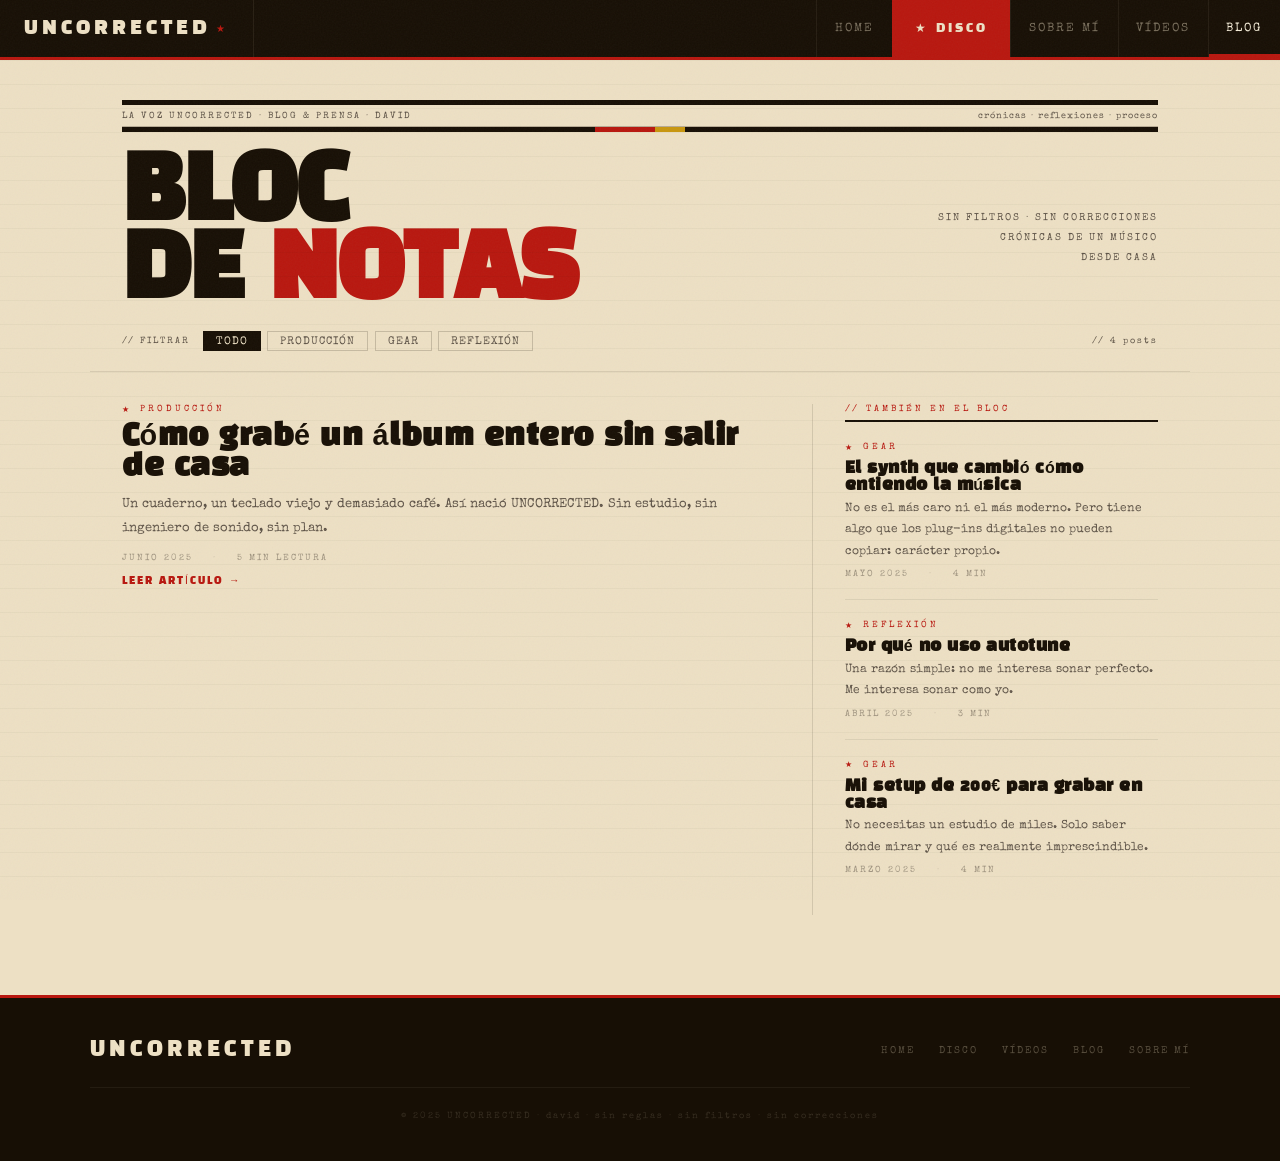
<file: blog.html>
<!DOCTYPE html>
<html lang="es">
<head>
<meta charset="UTF-8">
<meta name="viewport" content="width=device-width, initial-scale=1.0">
<title>UNCORRECTED — Blog</title>
<meta name="description" content="Blog de David — crónicas, reflexiones y proceso creativo sin filtros.">
<link href="https://fonts.googleapis.com/css2?family=Black+Han+Sans&family=Special+Elite&family=Covered+By+Your+Grace&display=swap" rel="stylesheet">
<style>
*, *::before, *::after { margin: 0; padding: 0; box-sizing: border-box; }
:root {
  --papel: #EDE0C4;
  --papel-claro: #F5EDD8;
  --tinta: #170F05;
  --rojo: #B8170F;
  --rojo-hover: #8C1009;
  --verde: #234E21;
  --amarillo: #C8960F;
  --gris: #5E5347;
  --nav-h: 60px;
}
html { scroll-behavior: smooth; }
body {
  background: var(--papel);
  color: var(--tinta);
  font-family: 'Special Elite', serif;
  overflow-x: hidden;
}
body::after {
  content: '';
  position: fixed; inset: 0;
  background-image: url("data:image/svg+xml,%3Csvg xmlns='http://www.w3.org/2000/svg' width='400' height='400'%3E%3Cfilter id='n'%3E%3CfeTurbulence type='fractalNoise' baseFrequency='0.65' numOctaves='4' stitchTiles='stitch'/%3E%3C/filter%3E%3Crect width='400' height='400' filter='url(%23n)' opacity='0.04'/%3E%3C/svg%3E");
  pointer-events: none; z-index: 9000;
}
body::before {
  content: '';
  position: fixed; inset: 0;
  background-image: repeating-linear-gradient(0deg, transparent, transparent 23px, rgba(23,15,5,0.03) 23px, rgba(23,15,5,0.03) 24px);
  pointer-events: none;
}

/* NAV */
nav {
  position: fixed; top: 0; left: 0; right: 0;
  height: var(--nav-h); z-index: 5000;
  display: flex; justify-content: space-between; align-items: stretch;
  background: var(--tinta); border-bottom: 3px solid var(--rojo);
}
.nav-logo {
  font-family: 'Black Han Sans', sans-serif; font-size: 1.2rem;
  color: var(--papel); text-decoration: none; letter-spacing: 4px;
  display: flex; align-items: center; padding: 0 1.5rem;
  border-right: 1px solid rgba(240,224,196,0.08); transition: background 0.15s;
}
.nav-logo:hover { background: rgba(184,23,15,0.15); }
.nav-logo span { color: var(--rojo); margin-left: 5px; font-size: 0.65rem; vertical-align: super; }
.nav-links { display: flex; align-items: stretch; }
.nav-links a {
  color: rgba(237,224,196,0.45); text-decoration: none;
  font-family: 'Special Elite', serif; font-size: 0.72rem;
  letter-spacing: 2px; text-transform: uppercase;
  padding: 0 1.1rem; display: flex; align-items: center;
  border-left: 1px solid rgba(240,224,196,0.07);
  transition: color 0.15s, background 0.15s; position: relative;
}
.nav-links a::after {
  content: ''; position: absolute; bottom: 0; left: 0; right: 0;
  height: 3px; background: var(--rojo);
  transform: scaleX(0); transition: transform 0.2s;
}
.nav-links a:hover { color: var(--papel-claro); background: rgba(184,23,15,0.1); }
.nav-links a:hover::after, .nav-links a.active::after { transform: scaleX(1); }
.nav-links a.active { color: var(--papel-claro); }
.nav-links a.nav-disco {
  color: var(--papel); background: var(--rojo); border-color: var(--rojo);
  font-family: 'Black Han Sans', sans-serif; letter-spacing: 3px; padding: 0 1.4rem;
}
.nav-links a.nav-disco:hover { background: var(--rojo-hover); }
.nav-links a.nav-disco::after { display: none; }
.nav-burger {
  display: none; flex-direction: column; gap: 5px;
  cursor: pointer; background: none; border: none; padding: 0 1.25rem; align-self: center;
}
.nav-burger span { display: block; width: 22px; height: 1.5px; background: var(--papel); transition: all 0.2s; }
.nav-burger.open span:nth-child(1) { transform: rotate(45deg) translate(4px,4px); }
.nav-burger.open span:nth-child(2) { opacity: 0; }
.nav-burger.open span:nth-child(3) { transform: rotate(-45deg) translate(4px,-4px); }

/* REVEAL */
.reveal { opacity: 0; transform: translateY(20px); transition: opacity 0.55s ease, transform 0.55s ease; }
.reveal.visible { opacity: 1; transform: none; }
.reveal-delay-1 { transition-delay: 0.1s; }
.reveal-delay-2 { transition-delay: 0.2s; }

/* ======================================================
   VISTA: LISTA DE POSTS
====================================================== */
#view-list { display: block; }
#view-article { display: none; }

.page-header {
  padding-top: calc(var(--nav-h) + 2.5rem);
  max-width: 1100px; margin: 0 auto; padding-left: 2rem; padding-right: 2rem;
}

.masthead {
  display: flex; align-items: center; justify-content: space-between;
  border-top: 5px solid var(--tinta);
  border-bottom: 1px solid rgba(23,15,5,0.25);
  padding: 0.35rem 0;
}
.masthead-left { font-size: 0.58rem; color: var(--gris); letter-spacing: 2px; text-transform: uppercase; }
.masthead-right { font-size: 0.58rem; color: var(--gris); letter-spacing: 1px; text-align: right; }

.tricolor { display: flex; height: 5px; }
.tc-1 { flex: 1; background: var(--tinta); }
.tc-2 { width: 60px; background: var(--rojo); }
.tc-3 { width: 30px; background: var(--amarillo); }
.tc-4 { flex: 1; background: var(--tinta); }

.page-title-row {
  display: flex; align-items: baseline; justify-content: space-between;
  padding: 1.5rem 0 0; gap: 1rem;
}
.page-title {
  font-family: 'Black Han Sans', sans-serif;
  font-size: clamp(3rem, 7vw, 5.5rem);
  line-height: 0.88; letter-spacing: -1px;
}
.page-title .red { color: var(--rojo); }
.page-kicker {
  font-size: 0.62rem; color: var(--gris); letter-spacing: 2px;
  text-transform: uppercase; text-align: right; line-height: 2;
}

/* FILTROS */
.filters {
  max-width: 1100px; margin: 0 auto;
  padding: 1.25rem 2rem;
  display: flex; align-items: center; gap: 0.4rem; flex-wrap: wrap;
  border-bottom: 1px solid rgba(23,15,5,0.1);
}
.filter-label { font-size: 0.58rem; color: var(--gris); letter-spacing: 2px; text-transform: uppercase; margin-right: 0.4rem; }
.filter-btn {
  font-family: 'Special Elite', serif; font-size: 0.68rem;
  letter-spacing: 1px; text-transform: uppercase;
  padding: 0.22rem 0.75rem; border: 1px solid rgba(23,15,5,0.18);
  background: transparent; color: var(--gris); cursor: pointer; transition: all 0.15s;
}
.filter-btn:hover { border-color: var(--tinta); color: var(--tinta); }
.filter-btn.active { background: var(--tinta); color: var(--papel); border-color: var(--tinta); }
.post-count { margin-left: auto; font-size: 0.58rem; color: var(--gris); letter-spacing: 2px; }

/* GRID POSTS */
.posts-section { max-width: 1100px; margin: 0 auto; padding: 2rem 2rem 5rem; }

.posts-layout {
  display: grid;
  grid-template-columns: 2fr 1fr;
  gap: 0;
}

.posts-main { padding-right: 2.5rem; border-right: 1px solid rgba(23,15,5,0.12); }
.posts-side  { padding-left: 2rem; }

/* post destacado */
.post-featured {
  padding-bottom: 2.5rem; margin-bottom: 2.5rem;
  border-bottom: 1px solid rgba(23,15,5,0.1);
  cursor: pointer; transition: all 0.15s;
}
.post-featured:last-child { border-bottom: none; margin-bottom: 0; padding-bottom: 0; }

.post-cat {
  font-size: 0.58rem; letter-spacing: 3px; text-transform: uppercase;
  color: var(--rojo); margin-bottom: 0.5rem;
  display: flex; align-items: center; gap: 0.5rem;
}
.post-cat::before { content: '★'; font-size: 0.5rem; }

.post-titulo {
  font-family: 'Black Han Sans', sans-serif;
  font-size: 1.8rem; line-height: 1.05;
  color: var(--tinta); margin-bottom: 0.65rem;
  letter-spacing: 0.5px; transition: color 0.15s;
}
.post-featured:hover .post-titulo { color: var(--rojo); }

.post-resumen {
  font-size: 0.84rem; line-height: 1.8;
  color: var(--gris); margin-bottom: 0.75rem;
}

.post-meta {
  display: flex; gap: 1.25rem; align-items: center;
  font-size: 0.58rem; color: rgba(94,83,71,0.55);
  letter-spacing: 2px; text-transform: uppercase;
}
.post-meta-sep { color: rgba(94,83,71,0.25); }

.read-more {
  display: inline-flex; align-items: center; gap: 0.4rem;
  font-family: 'Black Han Sans', sans-serif; font-size: 0.65rem;
  letter-spacing: 2px; text-transform: uppercase;
  color: var(--rojo); margin-top: 0.75rem;
  transition: gap 0.15s;
}
.post-featured:hover .read-more { gap: 0.75rem; }

/* posts pequeños sidebar */
.post-small {
  padding-bottom: 1.25rem; margin-bottom: 1.25rem;
  border-bottom: 1px solid rgba(23,15,5,0.08);
  cursor: pointer; transition: all 0.15s;
}
.post-small:last-of-type { border-bottom: none; }
.post-small .post-titulo { font-size: 1rem; margin-bottom: 0.3rem; }
.post-small .post-resumen { font-size: 0.74rem; margin-bottom: 0.4rem; }
.post-small:hover .post-titulo { color: var(--rojo); }

.side-title {
  font-size: 0.58rem; letter-spacing: 3px; color: var(--rojo);
  text-transform: uppercase; margin-bottom: 1.25rem;
  padding-bottom: 0.4rem; border-bottom: 2px solid var(--tinta);
}

.no-posts {
  grid-column: 1 / -1; text-align: center; padding: 4rem 2rem;
  border: 1px dashed rgba(23,15,5,0.15);
  font-family: 'Black Han Sans', sans-serif;
  font-size: 1.2rem; color: rgba(23,15,5,0.18); letter-spacing: 3px;
}

/* ======================================================
   VISTA: ARTÍCULO COMPLETO
====================================================== */
#view-article {
  padding-top: var(--nav-h);
  min-height: 100vh;
}

.article-header {
  max-width: 780px; margin: 0 auto;
  padding: 3rem 2rem 0;
}

.article-back {
  display: inline-flex; align-items: center; gap: 0.5rem;
  font-family: 'Special Elite', serif; font-size: 0.68rem;
  letter-spacing: 2px; text-transform: uppercase;
  color: var(--gris); cursor: pointer; margin-bottom: 2rem;
  transition: color 0.15s;
  background: none; border: none; padding: 0;
}
.article-back:hover { color: var(--rojo); }

.article-masthead {
  border-top: 5px solid var(--tinta);
  border-bottom: 1px solid rgba(23,15,5,0.2);
  padding: 0.35rem 0; margin-bottom: 0;
  display: flex; justify-content: space-between; align-items: center;
}
.article-masthead-left { font-size: 0.58rem; color: var(--gris); letter-spacing: 2px; text-transform: uppercase; }
.article-masthead-right { font-size: 0.58rem; color: var(--gris); letter-spacing: 1px; }

.article-tricolor { display: flex; height: 5px; margin-bottom: 2rem; }

.article-cat {
  font-size: 0.6rem; letter-spacing: 4px; text-transform: uppercase;
  color: var(--rojo); margin-bottom: 0.75rem;
  display: flex; align-items: center; gap: 0.5rem;
}
.article-cat::before { content: '★'; font-size: 0.5rem; }

.article-titulo {
  font-family: 'Black Han Sans', sans-serif;
  font-size: clamp(2.2rem, 5vw, 3.5rem);
  line-height: 0.95; letter-spacing: -0.5px;
  color: var(--tinta); margin-bottom: 1.25rem;
}

.article-meta {
  display: flex; gap: 1.5rem; align-items: center;
  font-size: 0.6rem; color: rgba(94,83,71,0.55);
  letter-spacing: 2px; text-transform: uppercase;
  padding-bottom: 1.5rem;
  border-bottom: 1px solid rgba(23,15,5,0.1);
  margin-bottom: 2.5rem;
}

/* cuerpo del artículo */
.article-body {
  max-width: 780px; margin: 0 auto;
  padding: 0 2rem 5rem;
}

.article-body p {
  font-size: 1rem; line-height: 1.95;
  color: rgba(23,15,5,0.85); margin-bottom: 1.5rem;
}

/* Letra capital en el primer párrafo */
.article-body p:first-child::first-letter {
  font-family: 'Black Han Sans', sans-serif;
  font-size: 4.5rem; line-height: 0.75;
  float: left; margin: 0.05rem 0.15rem 0 0;
  color: var(--tinta);
}

/* separador entre párrafos estilo editorial */
.article-body p + p { position: relative; }

.article-pullquote {
  margin: 2.5rem 0;
  padding: 1.5rem 2rem;
  border-top: 3px solid var(--rojo);
  border-bottom: 1px solid rgba(23,15,5,0.12);
}
.article-pullquote p {
  font-family: 'Black Han Sans', sans-serif;
  font-size: 1.4rem; line-height: 1.2;
  color: var(--tinta); margin: 0 !important;
}

.article-footer {
  max-width: 780px; margin: 0 auto;
  padding: 0 2rem 4rem;
  border-top: 1px solid rgba(23,15,5,0.1);
  padding-top: 2rem;
}

.article-nav {
  display: flex; justify-content: space-between; align-items: center; gap: 1rem;
  flex-wrap: wrap;
}

.article-nav-btn {
  font-family: 'Black Han Sans', sans-serif; font-size: 0.65rem;
  letter-spacing: 2px; text-transform: uppercase;
  color: var(--tinta); background: none; border: 2px solid var(--tinta);
  padding: 0.55rem 1.1rem; cursor: pointer; transition: all 0.15s;
  display: flex; align-items: center; gap: 0.5rem;
}
.article-nav-btn:hover { background: var(--tinta); color: var(--papel); }
.article-nav-btn.disabled { opacity: 0.25; pointer-events: none; }

.article-tags {
  display: flex; flex-wrap: wrap; gap: 0.35rem; margin-top: 1.5rem;
}
.article-tag {
  font-size: 0.6rem; padding: 0.15rem 0.6rem; letter-spacing: 1px;
  text-transform: uppercase; border: 1px solid rgba(23,15,5,0.2);
  color: var(--gris);
}

/* FOOTER */
footer {
  background: var(--tinta); color: rgba(237,224,196,0.3);
  padding: 2.5rem 2rem; border-top: 3px solid var(--rojo);
}
.footer-inner {
  max-width: 1100px; margin: 0 auto;
  display: flex; justify-content: space-between; align-items: center;
  flex-wrap: wrap; gap: 1rem;
}
.footer-logo {
  font-family: 'Black Han Sans', sans-serif;
  font-size: 1.3rem; color: var(--papel); letter-spacing: 4px;
}
.footer-links { display: flex; gap: 1.5rem; flex-wrap: wrap; }
.footer-links a {
  color: rgba(237,224,196,0.3); text-decoration: none;
  font-size: 0.62rem; letter-spacing: 2px; text-transform: uppercase;
  transition: color 0.15s;
}
.footer-links a:hover { color: var(--rojo); }
.footer-copy {
  max-width: 1100px; margin: 1.5rem auto 0;
  font-size: 0.55rem; letter-spacing: 2px; text-align: center;
  border-top: 1px solid rgba(237,224,196,0.06); padding-top: 1.5rem;
  color: rgba(237,224,196,0.15);
}

/* RESPONSIVE */
@media (max-width: 768px) {
  .posts-layout { grid-template-columns: 1fr; }
  .posts-main { border-right: none; padding-right: 0; }
  .posts-side { padding-left: 0; border-top: 1px solid rgba(23,15,5,0.1); margin-top: 2.5rem; padding-top: 2rem; }
  .post-titulo { font-size: 1.4rem; }
  .page-title { font-size: 2.8rem; }
  .page-title-row { flex-direction: column; gap: 0.5rem; }
  .article-titulo { font-size: 2rem; }
}
@media (max-width: 580px) {
  .nav-links { display: none; position: absolute; top: var(--nav-h); left: 0; right: 0; flex-direction: column; background: var(--tinta); border-bottom: 2px solid var(--rojo); }
  .nav-links.open { display: flex; }
  .nav-links a { padding: 0.85rem 1.5rem; border-left: none; border-bottom: 1px solid rgba(237,224,196,0.07); }
  .nav-links a::after { display: none; }
  .nav-burger { display: flex; }
  .page-header { padding: calc(var(--nav-h) + 1.5rem) 1rem 0; }
  .filters { padding: 1rem; }
  .posts-section { padding: 1.5rem 1rem 4rem; }
  .article-header { padding: 2rem 1rem 0; }
  .article-body { padding: 0 1rem 4rem; }
  .article-footer { padding: 0 1rem 3rem; }
}
</style>
</head>
<body>

<!-- NAV -->
<nav>
  <a class="nav-logo" href="index.html">UNCORRECTED<span>★</span></a>
  <div class="nav-links" id="navLinks">
    <a href="index.html">Home</a>
    <a href="disco.html" class="nav-disco">★ Disco</a>
    <a href="index.html#sobre-mi">Sobre mí</a>
    <a href="videos.html">Vídeos</a>
    <a href="blog.html" class="active">Blog</a>
  </div>
  <button class="nav-burger" id="burger" aria-label="Menú">
    <span></span><span></span><span></span>
  </button>
</nav>

<!-- ======================================================
     VISTA LISTA
====================================================== -->
<div id="view-list">
  <div class="page-header">
    <div class="masthead reveal">
      <div class="masthead-left">La Voz Uncorrected · Blog & Prensa · David</div>
      <div class="masthead-right">crónicas · reflexiones · proceso</div>
    </div>
    <div class="tricolor reveal"><div class="tc-1"></div><div class="tc-2"></div><div class="tc-3"></div><div class="tc-4"></div></div>
    <div class="page-title-row reveal">
      <h1 class="page-title">BLOC<br>DE <span class="red">NOTAS</span></h1>
      <div class="page-kicker">sin filtros · sin correcciones<br>crónicas de un músico<br>desde casa</div>
    </div>
  </div>

  <div class="filters reveal">
    <span class="filter-label">// filtrar</span>
    <button class="filter-btn active" onclick="filtrar('todo', this)">Todo</button>
    <button class="filter-btn" onclick="filtrar('Producción', this)">Producción</button>
    <button class="filter-btn" onclick="filtrar('Gear', this)">Gear</button>
    <button class="filter-btn" onclick="filtrar('Reflexión', this)">Reflexión</button>
    <span class="post-count" id="postCount"></span>
  </div>

  <div class="posts-section">
    <div class="posts-layout">
      <div class="posts-main" id="postMain"></div>
      <div class="posts-side" id="postSide">
        <div class="side-title">// también en el bloc</div>
        <div id="postSideList"></div>
      </div>
    </div>
  </div>
</div>

<!-- ======================================================
     VISTA ARTÍCULO
====================================================== -->
<div id="view-article">
  <div class="article-header">
    <button class="article-back" id="btnBack" onclick="volverLista()">← Volver al blog</button>
    <div class="article-masthead">
      <div class="article-masthead-left">La Voz Uncorrected · Blog</div>
      <div class="article-masthead-right" id="articleMeta2"></div>
    </div>
    <div class="article-tricolor"><div class="tc-1"></div><div class="tc-2"></div><div class="tc-3"></div><div class="tc-4"></div></div>
    <div class="article-cat" id="articleCat"></div>
    <h1 class="article-titulo" id="articleTitulo"></h1>
    <div class="article-meta" id="articleMeta"></div>
  </div>

  <div class="article-body" id="articleBody"></div>

  <div class="article-footer">
    <div class="article-tags" id="articleTags"></div>
    <div class="article-nav" style="margin-top:1.5rem;">
      <button class="article-nav-btn" id="btnPrev" onclick="navArticle(-1)">← Anterior</button>
      <button class="article-nav-btn" onclick="volverLista()">↑ Todos los posts</button>
      <button class="article-nav-btn" id="btnNext" onclick="navArticle(1)">Siguiente →</button>
    </div>
  </div>
</div>

<!-- FOOTER -->
<footer>
  <div class="footer-inner">
    <div class="footer-logo">UNCORRECTED</div>
    <div class="footer-links">
      <a href="index.html">Home</a>
      <a href="disco.html">Disco</a>
      <a href="videos.html">Vídeos</a>
      <a href="blog.html">Blog</a>
      <a href="index.html#sobre-mi">Sobre mí</a>
    </div>
  </div>
  <div class="footer-copy">© 2025 UNCORRECTED · david · sin reglas · sin filtros · sin correcciones</div>
</footer>

<script>
var posts = [];
var filtroActual = 'todo';
var articuloActual = null;

/* ---- Carga el JSON ---- */
fetch('data/blog.json')
  .then(function(r) {
    if (!r.ok) throw new Error('No se pudo cargar data/blog.json');
    return r.json();
  })
  .then(function(data) {
    posts = data;
    // Ver si hay un hash en la URL
    var hash = window.location.hash.replace('#', '');
    if (hash) {
      var post = posts.find(function(p) { return p.id === hash; });
      if (post) { abrirArticulo(post); return; }
    }
    renderLista('todo');
  })
  .catch(function(err) {
    document.getElementById('postMain').innerHTML =
      '<div class="no-posts">ERROR AL CARGAR POSTS<br><small style="font-size:0.6rem;letter-spacing:1px;">' + err.message + '</small></div>';
    document.getElementById('postCount').textContent = '// 0 posts';
  });

/* ---- Render lista ---- */
function renderLista(filtro) {
  filtroActual = filtro;
  var filtrados = filtro === 'todo' ? posts : posts.filter(function(p) { return p.categoria === filtro; });
  document.getElementById('postCount').textContent = '// ' + filtrados.length + ' post' + (filtrados.length !== 1 ? 's' : '');

  var main = document.getElementById('postMain');
  var sideList = document.getElementById('postSideList');
  main.innerHTML = '';
  sideList.innerHTML = '';

  if (!filtrados.length) {
    main.innerHTML = '<div class="no-posts">SIN POSTS EN ESTA CATEGORÍA</div>';
    return;
  }

  // El primero o el destacado va en main grande, el resto en side
  var destacado = filtrados.find(function(p) { return p.destacado; }) || filtrados[0];
  var resto = filtrados.filter(function(p) { return p !== destacado; });

  // Post destacado
  var d = document.createElement('article');
  d.className = 'post-featured reveal';
  d.innerHTML =
    '<div class="post-cat">' + destacado.categoria + '</div>' +
    '<h2 class="post-titulo">' + destacado.titulo + '</h2>' +
    '<p class="post-resumen">' + destacado.resumen + '</p>' +
    '<div class="post-meta">' +
      '<span>' + destacado.fecha + '</span>' +
      '<span class="post-meta-sep">·</span>' +
      '<span>' + destacado.lectura + ' lectura</span>' +
    '</div>' +
    '<div class="read-more">Leer artículo →</div>';
  d.onclick = function() { abrirArticulo(destacado); };
  main.appendChild(d);

  // Resto en main también (si hay más de uno en el filtro)
  if (filtro !== 'todo') {
    resto.forEach(function(p) {
      var art = document.createElement('article');
      art.className = 'post-featured reveal';
      art.innerHTML =
        '<div class="post-cat">' + p.categoria + '</div>' +
        '<h2 class="post-titulo">' + p.titulo + '</h2>' +
        '<p class="post-resumen">' + p.resumen + '</p>' +
        '<div class="post-meta"><span>' + p.fecha + '</span><span class="post-meta-sep">·</span><span>' + p.lectura + ' lectura</span></div>' +
        '<div class="read-more">Leer artículo →</div>';
      art.onclick = function() { abrirArticulo(p); };
      main.appendChild(art);
    });
  } else {
    // En vista "todo" el resto va al sidebar
    resto.forEach(function(p) {
      var sm = document.createElement('article');
      sm.className = 'post-small reveal';
      sm.innerHTML =
        '<div class="post-cat">' + p.categoria + '</div>' +
        '<h3 class="post-titulo">' + p.titulo + '</h3>' +
        '<p class="post-resumen">' + p.resumen + '</p>' +
        '<div class="post-meta"><span>' + p.fecha + '</span><span class="post-meta-sep">·</span><span>' + p.lectura + '</span></div>';
      sm.onclick = function() { abrirArticulo(p); };
      sideList.appendChild(sm);
    });
  }

  // Animaciones
  setTimeout(function() {
    document.querySelectorAll('.reveal').forEach(function(el) { el.classList.add('visible'); });
  }, 50);
}

/* ---- Filtrar ---- */
function filtrar(cat, btn) {
  document.querySelectorAll('.filter-btn').forEach(function(b) { b.classList.remove('active'); });
  btn.classList.add('active');
  renderLista(cat);
}

/* ---- Abrir artículo ---- */
function abrirArticulo(post) {
  articuloActual = post;
  window.location.hash = post.id;
  window.scrollTo(0, 0);

  document.getElementById('view-list').style.display = 'none';
  document.getElementById('view-article').style.display = 'block';

  document.getElementById('articleCat').innerHTML = post.categoria;
  document.getElementById('articleTitulo').textContent = post.titulo;
  document.getElementById('articleMeta').innerHTML =
    '<span>' + post.fecha + '</span>' +
    '<span style="opacity:0.3">·</span>' +
    '<span>' + post.lectura + ' lectura</span>' +
    '<span style="opacity:0.3">·</span>' +
    '<span>' + post.categoria + '</span>';
  document.getElementById('articleMeta2').textContent = post.fecha + ' · ' + post.lectura;

  // Cuerpo — párrafos del array
  var body = document.getElementById('articleBody');
  body.innerHTML = '';
  post.cuerpo.forEach(function(parrafo, i) {
    // Insertar pullquote visual después del 2º párrafo si hay suficientes
    if (i === 2 && post.cuerpo.length > 3) {
      var pq = document.createElement('div');
      pq.className = 'article-pullquote';
      // Coge una frase del párrafo como pullquote
      var frase = parrafo.split('.')[0] + '.';
      if (frase.length > 120) frase = frase.substring(0, 120) + '…';
      pq.innerHTML = '<p>' + frase + '</p>';
      body.appendChild(pq);
    }
    var p = document.createElement('p');
    p.textContent = parrafo;
    body.appendChild(p);
  });

  // Tags
  document.getElementById('articleTags').innerHTML =
    ['David', post.categoria, 'UNCORRECTED', '2025'].map(function(t) {
      return '<span class="article-tag">' + t + '</span>';
    }).join('');

  // Nav anterior/siguiente
  var idx = posts.indexOf(post);
  document.getElementById('btnPrev').classList.toggle('disabled', idx === 0);
  document.getElementById('btnNext').classList.toggle('disabled', idx === posts.length - 1);
}

/* ---- Navegar entre artículos ---- */
function navArticle(dir) {
  var idx = posts.indexOf(articuloActual);
  var next = posts[idx + dir];
  if (next) abrirArticulo(next);
}

/* ---- Volver a la lista ---- */
function volverLista() {
  window.location.hash = '';
  document.getElementById('view-list').style.display = 'block';
  document.getElementById('view-article').style.display = 'none';
  window.scrollTo(0, 0);
  articuloActual = null;
}

/* ---- Burger ---- */
document.getElementById('burger').addEventListener('click', function() {
  document.getElementById('navLinks').classList.toggle('open');
  document.getElementById('burger').classList.toggle('open');
});

/* ---- Botón atrás del navegador ---- */
window.addEventListener('hashchange', function() {
  var hash = window.location.hash.replace('#', '');
  if (!hash) {
    volverLista();
  } else {
    var post = posts.find(function(p) { return p.id === hash; });
    if (post) abrirArticulo(post);
  }
});
</script>
</body>
</html>
</file>
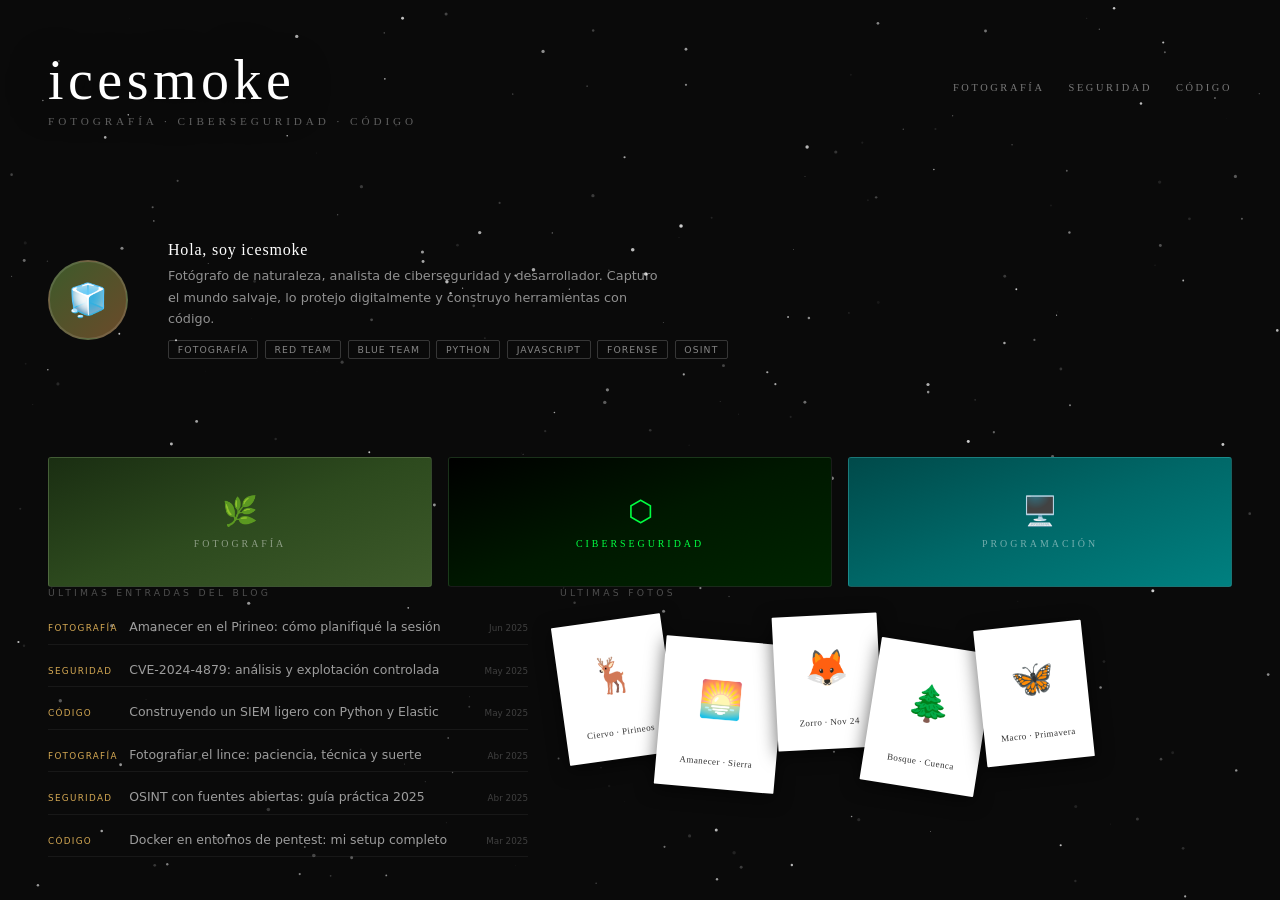
<file: portfolio.html>
<!DOCTYPE html>
<html lang="es">
<head>
<meta charset="UTF-8">
<meta name="viewport" content="width=device-width, initial-scale=1.0">
<title>icesmoke — Portfolio</title>
<link rel="stylesheet" href="styles.css">
</head>
<body>
<canvas id="bg-canvas"></canvas>

<!-- ===================== LANDING ===================== -->
<div id="landing">

  <!-- HEADER -->
  <div class="land-header">
    <div>
      <div class="site-name">icesmoke</div>
      <div class="site-tagline">Fotografía · Ciberseguridad · Código</div>
    </div>
    <div class="nav-links">
      <button class="nav-link" onclick="goTo('photo')">Fotografía</button>
      <button class="nav-link" onclick="goTo('cyber')">Seguridad</button>
      <button class="nav-link" onclick="goTo('win95')">Código</button>
    </div>
  </div>

  <!-- SOBRE MÍ -->
  <div class="about-strip">
    <div class="about-avatar">🧊</div>
    <div class="about-bio">
      <h3>Hola, soy icesmoke</h3>
      <p>Fotógrafo de naturaleza, analista de ciberseguridad y desarrollador. Capturo el mundo salvaje, lo protejo digitalmente y construyo herramientas con código.</p>
      <div class="skills-row">
        <span class="skill-tag">Fotografía</span>
        <span class="skill-tag">Red Team</span>
        <span class="skill-tag">Blue Team</span>
        <span class="skill-tag">Python</span>
        <span class="skill-tag">JavaScript</span>
        <span class="skill-tag">Forense</span>
        <span class="skill-tag">OSINT</span>
      </div>
    </div>
  </div>

  <!-- PORTALES -->
  <div class="portals-row">
    <div class="portal portal-photo" onclick="goTo('photo')">
      <div class="portal-icon">🌿</div>
      <div class="portal-name">Fotografía</div>
      <div class="portal-preview">Fauna · Paisajes rurales<br>Macro · Montaña · Senderos</div>
    </div>
    <div class="portal portal-cyber" onclick="goTo('cyber')">
      <div class="portal-icon" style="color:#00ff41">⬡</div>
      <div class="portal-name" style="color:#00ff41">Ciberseguridad</div>
      <div class="portal-preview">&gt; Red Team · Blue Team<br>&gt; Pentesting · Forense<br>&gt; OSINT · Malware</div>
    </div>
    <div class="portal portal-code" onclick="goTo('win95')">
      <div class="portal-icon">🖥️</div>
      <div class="portal-name">Programación</div>
      <div class="portal-preview">Windows 95 · Logo animado<br>Proyectos · Stack completo</div>
    </div>
  </div>

  <!-- BLOG + FOTOS -->
  <div class="bottom-row">

    <!-- BLOG -->
    <div>
      <div class="section-label">Últimas entradas del blog</div>
      <div class="blog-list">
        <div class="blog-item">
          <span class="blog-cat">Fotografía</span>
          <span class="blog-title">Amanecer en el Pirineo: cómo planifiqué la sesión</span>
          <span class="blog-date">Jun 2025</span>
        </div>
        <div class="blog-item">
          <span class="blog-cat">Seguridad</span>
          <span class="blog-title">CVE-2024-4879: análisis y explotación controlada</span>
          <span class="blog-date">May 2025</span>
        </div>
        <div class="blog-item">
          <span class="blog-cat">Código</span>
          <span class="blog-title">Construyendo un SIEM ligero con Python y Elastic</span>
          <span class="blog-date">May 2025</span>
        </div>
        <div class="blog-item">
          <span class="blog-cat">Fotografía</span>
          <span class="blog-title">Fotografiar el lince: paciencia, técnica y suerte</span>
          <span class="blog-date">Abr 2025</span>
        </div>
        <div class="blog-item">
          <span class="blog-cat">Seguridad</span>
          <span class="blog-title">OSINT con fuentes abiertas: guía práctica 2025</span>
          <span class="blog-date">Abr 2025</span>
        </div>
        <div class="blog-item">
          <span class="blog-cat">Código</span>
          <span class="blog-title">Docker en entornos de pentest: mi setup completo</span>
          <span class="blog-date">Mar 2025</span>
        </div>
      </div>
    </div>

    <!-- POLAROIDS -->
    <div>
      <div class="section-label">Últimas fotos</div>
      <div class="polaroids-area" id="polaroids-area">
        <!-- generadas por JS -->
      </div>
    </div>

  </div>
</div>

<!-- ===================== PHOTO SECTION ===================== -->
<div class="section" id="photo-section">
  <button class="back-btn" onclick="goTo('landing')">← Inicio</button>
  <canvas id="bird-canvas" style="position:absolute;inset:0;z-index:1;pointer-events:none"></canvas>

  <!-- Mountain SVG bg -->
  <svg id="mtn-svg" width="100%" height="100%" viewBox="0 0 1000 600"
       preserveAspectRatio="xMidYMid slice"
       style="position:absolute;inset:0;z-index:0;pointer-events:none">
    <defs>
      <linearGradient id="sky2" x1="0" y1="0" x2="0" y2="1">
        <stop offset="0%" stop-color="#1a2e0a"/>
        <stop offset="45%" stop-color="#2d4a1a"/>
        <stop offset="80%" stop-color="#4a6a28"/>
        <stop offset="100%" stop-color="#6b8a40"/>
      </linearGradient>
      <linearGradient id="hillg" x1="0" y1="0" x2="0" y2="1">
        <stop offset="0%" stop-color="#2a3d18"/><stop offset="100%" stop-color="#162008"/>
      </linearGradient>
      <linearGradient id="fieldg" x1="0" y1="0" x2="0" y2="1">
        <stop offset="0%" stop-color="#3d5522"/><stop offset="100%" stop-color="#253515"/>
      </linearGradient>
      <linearGradient id="fogR" x1="0" y1="0" x2="0" y2="1">
        <stop offset="0%" stop-color="rgba(180,200,170,0)"/>
        <stop offset="50%" stop-color="rgba(180,200,170,0.18)"/>
        <stop offset="100%" stop-color="rgba(180,200,170,0)"/>
      </linearGradient>
    </defs>
    <rect width="1000" height="600" fill="url(#sky2)"/>
    <!-- Clouds -->
    <g fill="rgba(255,255,255,0.07)">
      <ellipse cx="150" cy="120" rx="130" ry="32"/>
      <ellipse cx="185" cy="112" rx="80" ry="24"/>
      <ellipse cx="600" cy="100" rx="110" ry="28"/>
      <ellipse cx="635" cy="92" rx="65" ry="20"/>
      <ellipse cx="850" cy="130" rx="90" ry="22"/>
    </g>
    <!-- Rolling hills - far -->
    <polygon id="hillfar" points="0,380 120,260 280,320 420,210 560,300 700,190 860,280 1000,240 1000,600 0,600" fill="url(#hillg)" opacity="0.9"/>
    <!-- Rolling hills - near -->
    <polygon id="hillnear" points="0,460 180,350 360,420 520,320 680,400 840,330 1000,370 1000,600 0,600" fill="url(#fieldg)"/>
    <!-- Hedge row -->
    <g fill="#1a2a0a" opacity="0.8">
      <rect x="0" y="500" width="1000" height="6"/>
      <ellipse cx="80" cy="500" rx="30" ry="14"/>
      <ellipse cx="150" cy="498" rx="25" ry="12"/>
      <ellipse cx="240" cy="502" rx="35" ry="15"/>
      <ellipse cx="330" cy="499" rx="28" ry="13"/>
      <ellipse cx="420" cy="501" rx="32" ry="14"/>
      <ellipse cx="520" cy="498" rx="26" ry="12"/>
      <ellipse cx="610" cy="502" rx="30" ry="13"/>
      <ellipse cx="710" cy="499" rx="34" ry="14"/>
      <ellipse cx="820" cy="501" rx="28" ry="12"/>
      <ellipse cx="910" cy="499" rx="32" ry="13"/>
      <ellipse cx="980" cy="502" rx="25" ry="11"/>
    </g>
    <!-- Stone wall -->
    <rect x="0" y="510" width="1000" height="12" fill="#4a3a28" opacity="0.6"/>
    <g fill="#3a2a1a" opacity="0.4">
      <rect x="20" y="510" width="40" height="5" rx="1"/>
      <rect x="75" y="515" width="35" height="5" rx="1"/>
      <rect x="125" y="510" width="45" height="5" rx="1"/>
      <rect x="185" y="515" width="38" height="5" rx="1"/>
      <rect x="240" y="510" width="42" height="5" rx="1"/>
    </g>
    <!-- Trees - deciduous rural style -->
    <g fill="#1e2e10">
      <!-- Fat round trees -->
      <ellipse cx="55" cy="470" rx="22" ry="28"/>
      <rect x="51" y="490" width="8" height="30"/>
      <ellipse cx="920" cy="465" rx="25" ry="30"/>
      <rect x="916" y="488" width="8" height="32"/>
      <ellipse cx="965" cy="475" rx="18" ry="22"/>
      <rect x="962" y="492" width="7" height="28"/>
    </g>
    <!-- Tall thin pines left -->
    <g fill="#162210">
      <polygon points="28,500 38,420 48,500"/>
      <polygon points="30,490 38,435 46,490"/>
      <rect x="35" y="500" width="6" height="30"/>
    </g>
    <!-- Ground grass -->
    <rect x="0" y="520" width="1000" height="80" fill="#253515" opacity="0.95"/>
    <rect x="0" y="560" width="1000" height="40" fill="#1a2510"/>
    <!-- Grass tufts -->
    <g stroke="#3a5520" stroke-width="1.5" fill="none" opacity="0.6">
      <path d="M200,524 Q202,514 204,524"/><path d="M203,524 Q206,512 208,524"/>
      <path d="M450,522 Q452,513 454,522"/><path d="M453,522 Q456,511 458,522"/>
      <path d="M700,525 Q702,515 704,525"/><path d="M703,525 Q706,513 708,525"/>
    </g>
    <!-- Fog -->
    <rect x="0" y="430" width="1000" height="80" fill="url(#fogR)"/>
    <!-- Birds placeholder group -->
    <g id="bird-svgg"></g>
  </svg>

  <!-- RURAL CONTENT -->
  <div style="position:relative;z-index:5;padding:52vh 2rem 4rem">

    <div class="rural-header" style="padding:0 2rem 2rem">
      <div class="wooden-sign">
        <h1>Galería de icesmoke</h1>
        <p>Naturaleza · Fauna · Senderos</p>
      </div>
    </div>

    <div class="dirt-path">

      <!-- Milestone intro -->
      <div class="milestone">
        <div class="milestone-stone">🗺️</div>
        <div class="milestone-text">
          <strong>El camino comienza aquí</strong>
          Cada imagen es un kilómetro recorrido, una madrugada en el campo, una espera silenciosa con el teleobjetivo apuntado al horizonte.
        </div>
      </div>

      <div class="fence">
        <div class="fence-post" style="height:38px"></div><div class="fence-wire"></div>
        <div class="fence-post" style="height:34px"></div><div class="fence-wire"></div>
        <div class="fence-post" style="height:40px"></div><div class="fence-wire"></div>
        <div class="fence-post" style="height:36px"></div><div class="fence-wire"></div>
        <div class="fence-post" style="height:38px"></div><div class="fence-wire"></div>
        <div class="fence-post" style="height:35px"></div><div class="fence-wire"></div>
        <div class="fence-post" style="height:39px"></div><div class="fence-wire"></div>
        <div class="fence-post" style="height:37px"></div>
      </div>

      <!-- FAUNA GALLERY -->
      <div class="milestone">
        <div class="milestone-stone">🦌</div>
        <div class="milestone-text">
          <strong>Fauna salvaje</strong>
          La paciencia como herramienta principal
        </div>
      </div>

      <div class="rural-gallery">
        <div class="rural-card">
          <div class="rural-card-img" style="background:linear-gradient(135deg,#1a2e0a,#2d4a1a,#3d5a28)">
            <span style="position:relative;z-index:1">🦌</span>
          </div>
          <div class="rural-card-info">
            <h3>Ciervo en el alba</h3>
            <p>Pirineos · Octubre 2024</p>
          </div>
        </div>
        <div class="rural-card">
          <div class="rural-card-img" style="background:linear-gradient(135deg,#2a1a0a,#4a3018,#6b4a28)">
            <span style="position:relative;z-index:1">🦊</span>
          </div>
          <div class="rural-card-info">
            <h3>Zorro al atardecer</h3>
            <p>Sierra Nevada · Marzo 2025</p>
          </div>
        </div>
        <div class="rural-card">
          <div class="rural-card-img" style="background:linear-gradient(135deg,#0a1a2a,#1a3a5a,#2a5a7a)">
            <span style="position:relative;z-index:1">🦅</span>
          </div>
          <div class="rural-card-info">
            <h3>Águila real en vuelo</h3>
            <p>Ordesa · Enero 2025</p>
          </div>
        </div>
      </div>

      <div class="fence">
        <div class="fence-post" style="height:36px"></div><div class="fence-wire"></div>
        <div class="fence-post" style="height:40px"></div><div class="fence-wire"></div>
        <div class="fence-post" style="height:35px"></div><div class="fence-wire"></div>
        <div class="fence-post" style="height:38px"></div><div class="fence-wire"></div>
        <div class="fence-post" style="height:33px"></div><div class="fence-wire"></div>
        <div class="fence-post" style="height:37px"></div>
      </div>

      <!-- PAISAJES -->
      <div class="milestone">
        <div class="milestone-stone">🌅</div>
        <div class="milestone-text">
          <strong>Paisajes rurales</strong>
          Campos, senderos y horizontes abiertos
        </div>
      </div>

      <div class="rural-gallery">
        <div class="rural-card">
          <div class="rural-card-img" style="background:linear-gradient(135deg,#1a0a0a,#4a1a0a,#8b4a1a)">
            <span style="position:relative;z-index:1">🌾</span>
          </div>
          <div class="rural-card-info">
            <h3>Campos de trigo</h3>
            <p>Castilla · Julio 2024</p>
          </div>
        </div>
        <div class="rural-card">
          <div class="rural-card-img" style="background:linear-gradient(135deg,#0a1a0a,#1a3a1a,#2a5a2a)">
            <span style="position:relative;z-index:1">🌲</span>
          </div>
          <div class="rural-card-info">
            <h3>Bosque de pinos</h3>
            <p>Cuenca · Noviembre 2024</p>
          </div>
        </div>
        <div class="rural-card">
          <div class="rural-card-img" style="background:linear-gradient(135deg,#0a0a2a,#1a1a4a,#2a2a6a)">
            <span style="position:relative;z-index:1">🌌</span>
          </div>
          <div class="rural-card-info">
            <h3>Vía Láctea rural</h3>
            <p>Extremadura · Agosto 2024</p>
          </div>
        </div>
      </div>

      <!-- Notice board -->
      <div class="notice-board">
        <h3>Mi equipo de campo</h3>
        <div class="notice-items">
          <span class="notice-tag">📷 Sony A7 IV</span>
          <span class="notice-tag">🔭 Sigma 500mm f/5.6</span>
          <span class="notice-tag">🌸 Macro 100mm</span>
          <span class="notice-tag">🏔️ Gran angular 16mm</span>
          <span class="notice-tag">🎯 Trípode Gitzo</span>
          <span class="notice-tag">🌫️ Filtros ND</span>
          <span class="notice-tag">⏰ Madrugadas</span>
          <span class="notice-tag">🥾 Botas de montaña</span>
        </div>
      </div>

      <!-- MACRO -->
      <div class="milestone">
        <div class="milestone-stone">🌸</div>
        <div class="milestone-text">
          <strong>Macro y detalle</strong>
          El mundo invisible a simple vista
        </div>
      </div>

      <div class="rural-gallery" style="grid-template-columns:repeat(auto-fit,minmax(200px,1fr))">
        <div class="rural-card">
          <div class="rural-card-img" style="background:linear-gradient(135deg,#2a1a0a,#5a3a18)">
            <span style="position:relative;z-index:1">🍄</span>
          </div>
          <div class="rural-card-info"><h3>Seta en roble</h3><p>Macro · 100mm</p></div>
        </div>
        <div class="rural-card">
          <div class="rural-card-img" style="background:linear-gradient(135deg,#0a2a0a,#1a5a1a)">
            <span style="position:relative;z-index:1">🦋</span>
          </div>
          <div class="rural-card-info"><h3>Mariposa apollo</h3><p>Macro · 100mm</p></div>
        </div>
        <div class="rural-card">
          <div class="rural-card-img" style="background:linear-gradient(135deg,#1a0a2a,#3a1a5a)">
            <span style="position:relative;z-index:1">🕷️</span>
          </div>
          <div class="rural-card-info"><h3>Araña con rocío</h3><p>Macro · 100mm</p></div>
        </div>
        <div class="rural-card">
          <div class="rural-card-img" style="background:linear-gradient(135deg,#2a2a0a,#5a5a1a)">
            <span style="position:relative;z-index:1">🌼</span>
          </div>
          <div class="rural-card-info"><h3>Flor silvestre</h3><p>Macro · 100mm</p></div>
        </div>
      </div>

      <div class="campfire-quote">
        <span class="fire">🔥</span>
        <blockquote>"La fotografía de naturaleza no es capturar la imagen — es ganarse el derecho a estar ahí."</blockquote>
      </div>

    </div>
  </div>
</div>

<!-- ===================== CYBER ===================== -->
<div class="section" id="cyber-section">
  <canvas id="matrix-canvas" style="position:absolute;inset:0;z-index:0"></canvas>
  <div class="scan-line"></div>
  <button class="back-btn" style="border-color:rgba(0,255,65,0.35);color:#00ff41;background:rgba(0,6,0,0.85)" onclick="goTo('landing')">← Inicio</button>
  <div class="cyber-overlay" style="z-index:2">
    <div style="text-align:center;margin-bottom:2rem">
      <h2 class="glitch" style="color:#00ff41;font-family:'Courier New',monospace;font-size:clamp(1.1rem,2.5vw,1.7rem);letter-spacing:0.2em">ICESMOKE_SEC :: OPERATIONS_CENTER</h2>
      <p style="color:rgba(0,255,65,0.4);font-family:monospace;font-size:0.72rem;letter-spacing:0.14em;margin-top:0.4rem">STATUS: <span class="status-dot"></span>ONLINE &nbsp;|&nbsp; CLEARANCE_5</p>
    </div>
    <div class="terminal-box" id="main-terminal">
      <div class="terminal-header">
        <span class="t-dot" style="background:#ff5f57"></span>
        <span class="t-dot" style="background:#febc2e"></span>
        <span class="t-dot" style="background:#28c840"></span>
        <span class="terminal-title">icesmoke@kali:~$ — bash</span>
      </div>
      <div class="typed-text" id="typed-out"></div>
    </div>
    <div class="cyber-grid" style="margin-top:2rem">
      <div class="cyber-card"><h4><span class="status-dot"></span>PENTESTING</h4><p>Evaluación de vulnerabilidades · Reconocimiento · Explotación · Reporting ejecutivo</p></div>
      <div class="cyber-card"><h4><span class="status-dot"></span>RED TEAM</h4><p>Simulación APTs · Ingeniería social · Lateral movement · C2 frameworks</p></div>
      <div class="cyber-card"><h4><span class="status-dot"></span>BLUE TEAM</h4><p>SIEM · Análisis de logs · Detección de anomalías · Threat Hunting · SOC</p></div>
      <div class="cyber-card"><h4><span class="status-dot"></span>FORENSE</h4><p>Análisis de memoria · Artefactos del sistema · Cadena de custodia · Reporting</p></div>
      <div class="cyber-card"><h4><span class="status-dot" style="background:#fa0"></span>INVESTIGACIÓN</h4><p>OSINT · Análisis de malware · Threat Intelligence · CVE Research</p></div>
      <div class="cyber-card"><h4><span class="status-dot"></span>HERRAMIENTAS</h4><p>Nmap · Metasploit · Burp Suite · Wireshark · Volatility · Ghidra</p></div>
    </div>
  </div>
</div>

<!-- ===================== WIN95 ===================== -->
<div class="section" id="win95-section">
  <div class="desktop" id="desktop">
    <div class="icons-area">
      <div class="desktop-icon" onclick="openWin('logo')"><div class="ico">✦</div><span>Mi Logo</span></div>
      <div class="desktop-icon" onclick="openWin('about')"><div class="ico">👤</div><span>Sobre mí</span></div>
      <div class="desktop-icon" onclick="openWin('projects')"><div class="ico">📁</div><span>Proyectos</span></div>
      <div class="desktop-icon" onclick="openWin('tech')"><div class="ico">⚙️</div><span>Tecnologías</span></div>
      <div class="desktop-icon" onclick="openWin('contact')"><div class="ico">📧</div><span>Contacto</span></div>
      <div class="desktop-icon" onclick="openWin('browser')"><div class="ico">🌐</div><span>Proyectos Web</span></div>
      <div class="desktop-icon" onclick="goTo('landing')" style="margin-top:auto"><div class="ico">🚪</div><span>Inicio</span></div>
    </div>

    <!-- LOGO WIN -->
    <div class="win-window" id="win-logo" style="display:none;top:40px;left:80px;width:480px">
      <div class="win-titlebar" onmousedown="startDrag(event,'win-logo')">
        <span>✦</span> icesmoke.logo — Auto-programándose
        <div class="win-controls"><button class="win-btn" onclick="minimizeWin('win-logo')">_</button><button class="win-btn" onclick="closeWin('win-logo')">✕</button></div>
      </div>
      <div class="win-body" style="padding:0;background:#0d0d0d">
        <canvas id="logo-canvas" width="476" height="200"></canvas>
        <div style="background:#1a1a2e;border-top:2px solid #000080;padding:6px 8px;font-family:'Courier New',monospace;font-size:11px;line-height:1.75;color:#c0c0c0;min-height:130px;max-height:140px;overflow:hidden" id="logo-code-display"></div>
        <div style="background:#c0c0c0;padding:4px 8px;border-top:1px solid #808080;display:flex;gap:4px;align-items:center">
          <button onclick="replayLogo()" style="background:#c0c0c0;border:2px solid;border-color:#fff #808080 #808080 #fff;font-size:11px;padding:2px 10px;cursor:pointer;font-family:'Courier New',monospace">▶ Replay</button>
          <span style="font-size:11px;font-family:'Courier New',monospace;color:#444" id="logo-status">Compilando...</span>
        </div>
      </div>
    </div>

    <div class="win-window" id="win-about" style="display:none;top:55px;left:180px;width:340px">
      <div class="win-titlebar" onmousedown="startDrag(event,'win-about')"><span>👤</span> Sobre icesmoke<div class="win-controls"><button class="win-btn" onclick="minimizeWin('win-about')">_</button><button class="win-btn" onclick="closeWin('win-about')">✕</button></div></div>
      <div class="win-menu"><span class="win-menu-item">Archivo</span><span class="win-menu-item">Editar</span></div>
      <div class="win-body"><div class="notepad-area">Soy icesmoke 🧊

Fotógrafo, analista de seguridad
y desarrollador de software.

Combino tres mundos:

  📸 Fotografía de naturaleza
     Fauna, paisajes, macro

  🔐 Ciberseguridad
     Red Team, Blue Team, Forense

  💻 Programación
     Python, JS/TS, React, Node

"La naturaleza no tiene bugs,
 solo comportamientos inesperados."
</div></div>
    </div>

    <div class="win-window" id="win-projects" style="display:none;top:75px;left:220px;width:400px">
      <div class="win-titlebar" onmousedown="startDrag(event,'win-projects')"><span>📁</span> Proyectos<div class="win-controls"><button class="win-btn" onclick="minimizeWin('win-projects')">_</button><button class="win-btn" onclick="closeWin('win-projects')">✕</button></div></div>
      <div class="win-menu"><span class="win-menu-item">Archivo</span><span class="win-menu-item">Ver</span></div>
      <div class="win-body">
        <div class="tech-item">🔐 <b>SecureVault</b> — Gestor de contraseñas AES-256</div>
        <div class="tech-item">🤖 <b>AutoPentest</b> — Framework pentesting automatizado</div>
        <div class="tech-item">📸 <b>NatureAI</b> — Clasificación de fauna con ML</div>
        <div class="tech-item">🌐 <b>NetMapper</b> — Visualizador redes en tiempo real</div>
        <div class="tech-item">🦠 <b>MalwareDB</b> — Base de datos de IoCs</div>
        <div class="tech-item">📊 <b>LogSentinel</b> — SIEM ligero en Python</div>
      </div>
    </div>

    <div class="win-window" id="win-tech" style="display:none;top:95px;left:320px;width:340px">
      <div class="win-titlebar" onmousedown="startDrag(event,'win-tech')"><span>⚙️</span> Tecnologías<div class="win-controls"><button class="win-btn" onclick="minimizeWin('win-tech')">_</button><button class="win-btn" onclick="closeWin('win-tech')">✕</button></div></div>
      <div class="win-body">
        <div style="font-weight:700;margin-bottom:5px">Lenguajes</div>
        <div style="font-size:11px">Python</div><div class="progress-bar"><div class="progress-fill" style="width:90%"></div></div>
        <div style="font-size:11px">JavaScript / TypeScript</div><div class="progress-bar"><div class="progress-fill" style="width:85%"></div></div>
        <div style="font-size:11px">Bash / Shell</div><div class="progress-bar"><div class="progress-fill" style="width:82%"></div></div>
        <div style="font-size:11px">C / C++</div><div class="progress-bar"><div class="progress-fill" style="width:60%"></div></div>
        <div style="font-weight:700;margin:8px 0 5px">Stack</div>
        <div class="tech-item">🐳 Docker · Kubernetes</div>
        <div class="tech-item">🐧 Linux · Kali · Ubuntu</div>
        <div class="tech-item">⚛️ React · Next.js · Node.js</div>
        <div class="tech-item">🔧 Git · GitHub Actions · CI/CD</div>
      </div>
    </div>

    <div class="win-window" id="win-contact" style="display:none;top:115px;left:430px;width:310px">
      <div class="win-titlebar" onmousedown="startDrag(event,'win-contact')"><span>📧</span> Contacto<div class="win-controls"><button class="win-btn" onclick="minimizeWin('win-contact')">_</button><button class="win-btn" onclick="closeWin('win-contact')">✕</button></div></div>
      <div class="win-body">
        <div style="padding:6px;background:#000080;color:#fff;font-size:11px;margin-bottom:8px;text-align:center">📬 icesmoke — Contacto</div>
        <div class="tech-item">📧 icesmoke@portfolio.dev</div>
        <div class="tech-item">🐙 github.com/icesmoke</div>
        <div class="tech-item">💼 linkedin.com/in/icesmoke</div>
        <div class="tech-item">📷 instagram.com/icesmoke_foto</div>
      </div>
    </div>

    <div class="win-window" id="win-browser" style="display:none;top:50px;left:155px;width:470px">
      <div class="win-titlebar" onmousedown="startDrag(event,'win-browser')"><span>🌐</span> icesmoke Explorer — Proyectos Web<div class="win-controls"><button class="win-btn" onclick="minimizeWin('win-browser')">_</button><button class="win-btn" onclick="closeWin('win-browser')">✕</button></div></div>
      <div style="background:#c0c0c0;padding:4px 6px;border-bottom:1px solid #808080;display:flex;gap:4px;align-items:center">
        <span style="font-size:11px">Dirección:</span>
        <div style="background:#fff;border:2px inset;flex:1;padding:1px 4px;font-size:11px;font-family:'Courier New',monospace">https://icesmoke.dev/projects</div>
        <button style="background:#c0c0c0;border:2px solid;border-color:#fff #808080 #808080 #fff;font-size:11px;padding:1px 6px;cursor:pointer">Ir</button>
      </div>
      <div class="win-body" style="background:#fff;padding:12px">
        <div style="font-size:13px;font-weight:700;color:#000080;margin-bottom:8px;font-family:serif">🏠 icesmoke.dev — Proyectos</div>
        <div style="font-size:11px;line-height:2.2;color:#000">
          <a style="color:#000080;text-decoration:underline;cursor:pointer">🔐 SecureVault — Gestor de contraseñas cifrado</a><br>
          <a style="color:#000080;text-decoration:underline;cursor:pointer">🤖 AutoPentest — Framework de pentesting</a><br>
          <a style="color:#000080;text-decoration:underline;cursor:pointer">📸 NatureAI — IA para clasificar fauna</a><br>
          <a style="color:#000080;text-decoration:underline;cursor:pointer">🌐 NetMapper — Mapas de red en tiempo real</a><br>
          <a style="color:#000080;text-decoration:underline;cursor:pointer">📊 LogSentinel — SIEM ligero en Python</a>
        </div>
        <hr style="margin:10px 0;border:none;border-top:1px solid #c0c0c0">
        <div style="font-size:10px;color:#808080">© 1995 icesmoke.dev</div>
      </div>
    </div>
  </div>

  <div class="start-menu" id="start-menu">
    <div class="start-menu-side"><span style="color:#c0c0c0;font-size:9px;writing-mode:vertical-rl;transform:rotate(180deg);letter-spacing:0.15em">Windows 95</span></div>
    <div class="start-menu-items">
      <div class="start-menu-item" onclick="openWin('logo');toggleStart()">✦ Mi Logo</div>
      <div class="start-menu-item" onclick="openWin('about');toggleStart()">👤 Sobre mí</div>
      <div class="start-menu-item" onclick="openWin('projects');toggleStart()">📁 Proyectos</div>
      <div class="start-menu-item" onclick="openWin('tech');toggleStart()">⚙️ Tecnologías</div>
      <div class="start-menu-item" onclick="openWin('contact');toggleStart()">📧 Contacto</div>
      <div class="start-menu-item" onclick="openWin('browser');toggleStart()">🌐 Proyectos Web</div>
      <div class="start-menu-sep"></div>
      <div class="start-menu-item" onclick="goTo('landing');toggleStart()">🚪 Volver al inicio</div>
    </div>
  </div>
  <div class="taskbar">
    <button class="start-btn" onclick="toggleStart()">⊞ Inicio</button>
    <div id="taskbar-tasks" style="display:flex;gap:2px;align-items:center;flex:1;overflow:hidden"></div>
    <div class="taskbar-time" id="win-time">00:00</div>
  </div>
</div>
<script src="script.js"></script>
</body>
</html>
</file>
<file: styles.css>
*{margin:0;padding:0;box-sizing:border-box}
:root{
  --ink:#0a0a0a;--paper:#f5f0e8;--warm:#d4a853;--rust:#8b3a1a;
  --moss:#3d5a2a;--bark:#6b4a2a;--fog:#b8c4c0;--sky:#7aadcc;
  --green:#00ff41;
}
body{font-family:'Georgia',serif;overflow:hidden;background:#0a0a0a;color:#fff;height:100vh;user-select:none}
canvas{position:absolute;top:0;left:0;pointer-events:none}

/* ===== LANDING ===== */
#landing{
  position:absolute;inset:0;z-index:10;
  display:grid;grid-template-rows:auto 1fr auto 1fr auto;
  overflow-y:auto;overflow-x:hidden;
  transition:opacity 0.9s,transform 0.9s;
  background:transparent;
}
#landing.hidden{opacity:0;transform:scale(1.06);pointer-events:none}

/* Header name */
.land-header{
  padding:3rem 3rem 1rem;
  display:flex;align-items:center;justify-content:space-between;
  flex-wrap:wrap;gap:1rem;
  position:relative;z-index:2;
}
.site-name{
  font-size:clamp(2rem,5vw,3.5rem);font-weight:400;
  letter-spacing:0.08em;color:#fff;
  font-family:'Georgia',serif;
  text-shadow:0 2px 40px rgba(0,0,0,0.8);
}
.site-tagline{
  font-size:0.7rem;letter-spacing:0.35em;color:rgba(255,255,255,0.35);
  text-transform:uppercase;margin-top:0.2rem;
}
.nav-links{display:flex;gap:1.5rem;align-items:center}
.nav-link{
  font-size:0.65rem;letter-spacing:0.25em;text-transform:uppercase;
  color:rgba(255,255,255,0.45);cursor:pointer;
  transition:color 0.3s;border:none;background:none;font-family:Georgia,serif;
}
.nav-link:hover{color:#fff}

/* ABOUT STRIP */
.about-strip{
  padding:0 3rem;display:flex;align-items:center;gap:2.5rem;
  position:relative;z-index:2;margin:0.5rem 0;
}
.about-avatar{
  width:80px;height:80px;border-radius:50%;flex-shrink:0;
  background:linear-gradient(135deg,#3d5a2a,#6b4a2a);
  display:flex;align-items:center;justify-content:center;
  font-size:2rem;border:2px solid rgba(255,255,255,0.12);
}
.about-bio{flex:1}
.about-bio h3{
  font-size:1rem;font-weight:400;color:#fff;letter-spacing:0.05em;margin-bottom:0.4rem;
}
.about-bio p{
  font-size:0.8rem;line-height:1.7;color:rgba(255,255,255,0.55);
  font-family:system-ui,sans-serif;max-width:500px;
}
.skills-row{display:flex;flex-wrap:wrap;gap:0.4rem;margin-top:0.6rem}
.skill-tag{
  font-size:0.58rem;letter-spacing:0.12em;text-transform:uppercase;
  padding:0.2rem 0.55rem;border:1px solid rgba(255,255,255,0.18);
  color:rgba(255,255,255,0.5);border-radius:2px;font-family:system-ui,sans-serif;
}

/* PORTALS */
.portals-row{
  padding:0 3rem;display:flex;gap:1rem;flex-wrap:wrap;
  align-items:stretch;position:relative;z-index:2;
}
.portal{
  flex:1;min-width:160px;min-height:130px;
  border:1px solid rgba(255,255,255,0.1);border-radius:3px;
  display:flex;flex-direction:column;align-items:center;justify-content:center;
  cursor:pointer;position:relative;overflow:hidden;
  transition:all 0.4s;background:rgba(0,0,0,0.5);backdrop-filter:blur(12px);
  padding:1.5rem 1rem;
}
.portal:hover{transform:translateY(-6px);border-color:rgba(255,255,255,0.4);box-shadow:0 18px 50px rgba(0,0,0,0.6)}
.portal-icon{font-size:1.8rem;margin-bottom:0.6rem;transition:all 0.4s}
.portal-name{font-size:0.62rem;letter-spacing:0.3em;text-transform:uppercase;color:rgba(255,255,255,0.45);transition:all 0.4s}
.portal-preview{position:absolute;inset:0;opacity:0;transition:opacity 0.35s;display:flex;align-items:center;justify-content:center;font-size:0.68rem;text-align:center;padding:1rem;letter-spacing:0.04em;line-height:1.8;font-family:system-ui,sans-serif}
.portal:hover .portal-preview{opacity:1}
.portal:hover .portal-icon,.portal:hover .portal-name{opacity:0}
.portal-photo{background:linear-gradient(160deg,#1a2e12,#2d4a1e,#3d5a2a)}
.portal-photo .portal-preview{color:#a8d5a2;background:rgba(0,15,0,0.88)}
.portal-cyber{background:linear-gradient(160deg,#000,#001800,#002500)}
.portal-cyber .portal-preview{color:#00ff41;background:rgba(0,6,0,0.94);font-family:monospace}
.portal-code{background:linear-gradient(160deg,#004a4a,#006868,#008080)}
.portal-code .portal-preview{color:#fff;background:rgba(0,60,60,0.9)}

/* BOTTOM CONTENT: blog + photos */
.bottom-row{
  padding:0 3rem 2rem;
  display:grid;grid-template-columns:1fr 1.4fr;
  gap:2rem;position:relative;z-index:2;
  align-items:start;
}

/* BLOG */
.section-label{
  font-size:0.58rem;letter-spacing:0.35em;text-transform:uppercase;
  color:rgba(255,255,255,0.28);margin-bottom:0.8rem;
  font-family:system-ui,sans-serif;
}
.blog-list{display:flex;flex-direction:column;gap:0.5rem}
.blog-item{
  display:flex;align-items:baseline;gap:0.7rem;padding:0.5rem 0;
  border-bottom:1px solid rgba(255,255,255,0.06);cursor:pointer;
  transition:all 0.25s;
}
.blog-item:hover{padding-left:0.4rem}
.blog-item:hover .blog-title{color:#fff}
.blog-cat{
  font-size:0.55rem;letter-spacing:0.15em;text-transform:uppercase;
  color:var(--warm);font-family:system-ui,sans-serif;
  white-space:nowrap;flex-shrink:0;min-width:70px;
}
.blog-title{
  font-size:0.78rem;color:rgba(255,255,255,0.6);
  font-family:system-ui,sans-serif;line-height:1.4;
  transition:color 0.25s;
}
.blog-date{
  font-size:0.55rem;color:rgba(255,255,255,0.22);
  font-family:system-ui,sans-serif;white-space:nowrap;margin-left:auto;flex-shrink:0;
}

/* POLAROIDS */
.polaroids-area{position:relative;height:220px}
.polaroid{
  position:absolute;background:#fff;
  padding:7px 7px 22px;box-shadow:0 4px 18px rgba(0,0,0,0.6);
  cursor:pointer;transition:transform 0.35s,box-shadow 0.35s;
  border-radius:1px;
}
.polaroid:hover{transform:rotate(0deg) scale(1.08) !important;box-shadow:0 12px 35px rgba(0,0,0,0.8);z-index:10}
.polaroid-img{width:100%;aspect-ratio:1;display:flex;align-items:center;justify-content:center;font-size:2.2rem;border-radius:1px}
.polaroid-label{font-size:9px;text-align:center;color:#333;font-family:'Georgia',serif;margin-top:4px;letter-spacing:0.05em}

/* ===== SECTION BASE ===== */
.section{position:absolute;inset:0;z-index:5;opacity:0;pointer-events:none;transition:opacity 0.7s}
.section.active{opacity:1;pointer-events:all}
.back-btn{
  position:absolute;top:1.2rem;left:1.2rem;z-index:200;
  padding:0.45rem 1.1rem;border:1px solid rgba(255,255,255,0.22);
  background:rgba(0,0,0,0.6);color:#fff;cursor:pointer;
  font-size:0.6rem;letter-spacing:0.2em;text-transform:uppercase;
  border-radius:2px;transition:all 0.3s;backdrop-filter:blur(6px);
  font-family:system-ui,sans-serif;
}
.back-btn:hover{background:rgba(255,255,255,0.12);border-color:rgba(255,255,255,0.55)}

/* ===== PHOTO SECTION (RURAL REBUILD) ===== */
#photo-section{
  overflow-y:auto;overflow-x:hidden;
  background:linear-gradient(180deg,#4a6741 0%,#3d5535 30%,#2d4228 60%,#1e2e1a 100%);
}

/* Wooden sign header */
.rural-header{
  position:relative;z-index:5;
  text-align:center;padding:4rem 2rem 2rem;
}
.wooden-sign{
  display:inline-block;
  background:linear-gradient(135deg,#5d3a1a 0%,#7a4f28 30%,#6b4522 60%,#4a2e10 100%);
  border:3px solid #3a2010;
  border-radius:3px;
  padding:1.2rem 2.5rem;
  box-shadow:4px 4px 0 #2a1808,8px 8px 0 rgba(0,0,0,0.3),inset 0 1px 0 rgba(255,255,255,0.1);
  position:relative;
}
.wooden-sign::before,.wooden-sign::after{
  content:'';position:absolute;top:50%;width:18px;height:4px;
  background:#3a2010;border-radius:2px;
}
.wooden-sign::before{left:-22px;transform:translateY(-50%)}
.wooden-sign::after{right:-22px;transform:translateY(-50%)}
.wooden-sign h1{
  font-size:clamp(1.4rem,4vw,2.2rem);color:#f0d9a0;
  font-family:'Georgia',serif;letter-spacing:0.12em;
  text-shadow:1px 2px 0 rgba(0,0,0,0.5);font-weight:400;
}
.wooden-sign p{
  font-size:0.7rem;color:rgba(240,217,160,0.6);
  letter-spacing:0.3em;text-transform:uppercase;margin-top:0.4rem;
  font-family:system-ui,sans-serif;
}

/* Dirt path */
.dirt-path{
  position:relative;z-index:4;margin:0 auto;
  padding:0 1rem;max-width:720px;
}

/* Stone milestone */
.milestone{
  display:flex;align-items:center;gap:1rem;
  margin:2.5rem 0;
}
.milestone-stone{
  width:52px;height:52px;flex-shrink:0;
  background:radial-gradient(ellipse at 35% 30%,#888,#555 60%,#333);
  border-radius:50% 45% 55% 48%;
  display:flex;align-items:center;justify-content:center;
  font-size:1.4rem;box-shadow:2px 3px 8px rgba(0,0,0,0.5);
}
.milestone-text{font-size:0.75rem;color:rgba(255,255,255,0.5);font-family:system-ui,sans-serif;line-height:1.6}
.milestone-text strong{color:rgba(255,255,255,0.8);display:block;font-size:0.85rem;margin-bottom:0.1rem}

/* Fence divider */
.fence{
  display:flex;align-items:flex-end;gap:4px;
  margin:2rem 0;height:40px;opacity:0.4;
}
.fence-post{background:#5d3a1a;width:6px;border-radius:1px 1px 0 0}
.fence-wire{flex:1;height:1px;background:rgba(200,180,120,0.5);align-self:center;margin:0 -2px}

/* Photo cards - rural style */
.rural-gallery{display:grid;grid-template-columns:repeat(auto-fit,minmax(280px,1fr));gap:1.5rem;margin:2rem 0}

.rural-card{
  position:relative;border-radius:4px;overflow:hidden;
  cursor:pointer;transition:transform 0.35s,box-shadow 0.35s;
  box-shadow:0 4px 20px rgba(0,0,0,0.5);
}
.rural-card:hover{transform:translateY(-6px);box-shadow:0 14px 40px rgba(0,0,0,0.7)}
.rural-card-img{
  aspect-ratio:4/3;display:flex;align-items:center;justify-content:center;
  font-size:3rem;position:relative;
}
.rural-card-img::after{
  content:'';position:absolute;inset:0;
  background:linear-gradient(to top,rgba(0,0,0,0.7) 0%,transparent 50%);
}
.rural-card-info{
  position:absolute;bottom:0;left:0;right:0;padding:1rem;z-index:1;
}
.rural-card-info h3{font-size:0.9rem;color:#fff;letter-spacing:0.05em;margin-bottom:0.2rem}
.rural-card-info p{font-size:0.7rem;color:rgba(255,255,255,0.55);font-family:system-ui,sans-serif;letter-spacing:0.08em}

/* Wooden notice board */
.notice-board{
  background:linear-gradient(135deg,#4a3010 0%,#6b4a22 50%,#5a3a18 100%);
  border:2px solid #3a2010;border-radius:4px;
  padding:1.5rem;margin:2rem 0;
  box-shadow:inset 0 0 30px rgba(0,0,0,0.3),3px 3px 0 #2a1808;
  position:relative;
}
.notice-board::before{
  content:'📌';position:absolute;top:-10px;left:50%;transform:translateX(-50%);font-size:1.2rem;
}
.notice-board h3{color:#f0d9a0;font-size:0.8rem;letter-spacing:0.2em;text-transform:uppercase;margin-bottom:1rem;text-align:center;font-family:system-ui,sans-serif}
.notice-items{display:flex;flex-wrap:wrap;gap:0.6rem;justify-content:center}
.notice-tag{
  background:rgba(240,217,160,0.12);border:1px solid rgba(240,217,160,0.25);
  color:#f0d9a0;font-size:0.65rem;letter-spacing:0.1em;
  padding:0.3rem 0.7rem;border-radius:2px;font-family:system-ui,sans-serif;
}

/* Campfire quote */
.campfire-quote{
  text-align:center;margin:3rem auto 2rem;max-width:400px;
}
.campfire-quote .fire{font-size:2rem;display:block;margin-bottom:0.8rem}
.campfire-quote blockquote{
  font-size:0.9rem;font-style:italic;color:rgba(255,255,255,0.5);
  line-height:1.8;border-left:2px solid var(--warm);padding-left:1rem;text-align:left;
}

/* ===== CYBER ===== */
#cyber-section{background:#000;overflow-y:auto}
.cyber-overlay{min-height:100vh;padding:5rem 2rem 3rem;position:relative}
.terminal-box{max-width:700px;margin:2rem auto;background:rgba(0,8,0,0.94);border:1px solid #00ff41;font-family:'Courier New',monospace;color:#00ff41;padding:1.5rem;border-radius:3px;box-shadow:0 0 30px rgba(0,255,65,0.06)}
.terminal-header{display:flex;align-items:center;gap:0.5rem;margin-bottom:1rem;padding-bottom:0.8rem;border-bottom:1px solid rgba(0,255,65,0.2)}
.t-dot{width:12px;height:12px;border-radius:50%;display:inline-block;flex-shrink:0}
.terminal-title{margin-left:auto;font-size:0.62rem;color:rgba(0,255,65,0.4);letter-spacing:0.1em}
.typed-text{font-size:0.8rem;line-height:2}
.cursor-blink{display:inline-block;width:8px;height:14px;background:#00ff41;animation:blink 1s step-end infinite;vertical-align:middle}
@keyframes blink{50%{opacity:0}}
.cyber-grid{display:grid;grid-template-columns:repeat(auto-fit,minmax(200px,1fr));gap:1rem;max-width:700px;margin:0 auto}
.cyber-card{background:rgba(0,12,0,0.94);border:1px solid rgba(0,255,65,0.22);padding:1.2rem;cursor:pointer;transition:all 0.3s;border-radius:2px}
.cyber-card:hover{border-color:#00ff41;transform:translateX(5px)}
.cyber-card h4{color:#00ff41;font-family:monospace;font-size:0.76rem;letter-spacing:0.15em;margin-bottom:0.6rem}
.cyber-card p{color:rgba(0,255,65,0.5);font-size:0.72rem;font-family:monospace;line-height:1.75}
.status-dot{width:6px;height:6px;border-radius:50%;background:#00ff41;display:inline-block;margin-right:0.5rem;animation:pulse 2s ease-in-out infinite}
@keyframes pulse{0%,100%{opacity:1}50%{opacity:0.2}}
.scan-line{position:absolute;top:0;left:0;right:0;height:2px;background:rgba(0,255,65,0.3);animation:scan 3.5s linear infinite;pointer-events:none;z-index:3}
@keyframes scan{0%{top:-2px}100%{top:100%}}
.glitch{animation:glitch 5s infinite}
@keyframes glitch{0%,93%{text-shadow:none}94%{text-shadow:-3px 0 #f00,3px 0 #0ff}95%{text-shadow:3px 0 #f00,-3px 0 #0ff}96%{text-shadow:none}99%{text-shadow:-2px 0 #0ff}100%{text-shadow:none}}

/* ===== WIN95 ===== */
#win95-section{background:#008080;overflow:hidden;position:relative;height:100vh}
.desktop{width:100%;height:calc(100vh - 40px);position:relative;overflow:hidden}
.taskbar{position:absolute;bottom:0;left:0;right:0;height:40px;background:#c0c0c0;border-top:2px solid #fff;display:flex;align-items:center;gap:2px;padding:2px 4px;z-index:1000}
.start-btn{background:#c0c0c0;border:2px solid;border-color:#fff #808080 #808080 #fff;padding:2px 10px;cursor:pointer;font-weight:700;font-size:12px;color:#000;display:flex;align-items:center;gap:5px;font-family:'Courier New',monospace}
.start-btn:active{border-color:#808080 #fff #fff #808080}
.taskbar-time{margin-left:auto;padding:2px 8px;background:#c0c0c0;border:2px inset #808080;font-size:11px;font-family:'Courier New',monospace;color:#000;white-space:nowrap}
.taskbar-task{background:#c0c0c0;border:2px solid;border-color:#fff #808080 #808080 #fff;padding:2px 8px;font-size:11px;font-family:'Courier New',monospace;color:#000;cursor:pointer;min-width:80px}
.taskbar-task.active{border-color:#808080 #fff #fff #808080}
.desktop-icon{display:flex;flex-direction:column;align-items:center;gap:4px;cursor:pointer;padding:8px;width:80px;border-radius:2px}
.desktop-icon:hover{background:rgba(0,0,128,0.65)}
.desktop-icon .ico{font-size:2rem;line-height:1}
.desktop-icon span{font-size:11px;color:#fff;text-align:center;font-family:'Courier New',monospace;text-shadow:1px 1px #000}
.icons-area{display:flex;flex-direction:column;flex-wrap:wrap;gap:8px;padding:16px;align-content:flex-start;height:calc(100vh - 56px)}
.win-window{position:absolute;background:#c0c0c0;border:2px solid;border-color:#fff #808080 #808080 #fff;min-width:280px;min-height:180px;box-shadow:3px 3px 10px rgba(0,0,0,0.55);font-family:'Courier New',monospace}
.win-titlebar{background:linear-gradient(90deg,#000080,#1084d0);color:#fff;padding:3px 6px;display:flex;align-items:center;cursor:move;user-select:none;font-size:12px;font-weight:700;gap:6px}
.win-controls{margin-left:auto;display:flex;gap:2px}
.win-btn{background:#c0c0c0;border:1px solid;border-color:#fff #808080 #808080 #fff;width:18px;height:18px;font-size:10px;cursor:pointer;display:flex;align-items:center;justify-content:center;font-family:monospace;padding:0}
.win-btn:active{border-color:#808080 #fff #fff #808080}
.win-body{padding:8px;background:#c0c0c0;overflow:auto;max-height:360px;font-size:12px;color:#000}
.win-menu{background:#c0c0c0;border-bottom:1px solid #808080;padding:1px 4px;display:flex;gap:0}
.win-menu-item{padding:2px 8px;font-size:12px;cursor:pointer}
.win-menu-item:hover{background:#000080;color:#fff}
.notepad-area{background:#fff;border:2px inset;padding:6px;font-family:'Courier New',monospace;font-size:11px;line-height:1.65;color:#000;white-space:pre-wrap;min-height:200px;width:100%}
.tech-item{display:flex;align-items:center;gap:8px;padding:5px 4px;border-bottom:1px solid #d4d4d4;font-size:12px}
.tech-item:hover{background:#000080;color:#fff;cursor:pointer}
.progress-bar{background:#808080;border:2px inset;height:18px;margin:3px 0}
.progress-fill{height:100%;background:#000080;transition:width 0.7s}
.start-menu{position:absolute;bottom:40px;left:0;width:220px;background:#c0c0c0;border:2px solid;border-color:#fff #808080 #808080 #fff;z-index:2000;display:none;box-shadow:3px 3px 8px rgba(0,0,0,0.45)}
.start-menu.visible{display:block}
.start-menu-side{background:linear-gradient(180deg,#808080,#000);width:24px;position:absolute;left:0;top:0;bottom:0;display:flex;align-items:flex-end;justify-content:center;padding-bottom:8px}
.start-menu-items{margin-left:24px}
.start-menu-item{padding:7px 12px;cursor:pointer;font-size:12px;display:flex;align-items:center;gap:8px;font-family:'Courier New',monospace}
.start-menu-item:hover{background:#000080;color:#fff}
.start-menu-sep{height:1px;background:#808080;margin:3px 0}
#logo-canvas{background:#0d0d0d;display:block;border:2px inset;width:100%}
</file>
